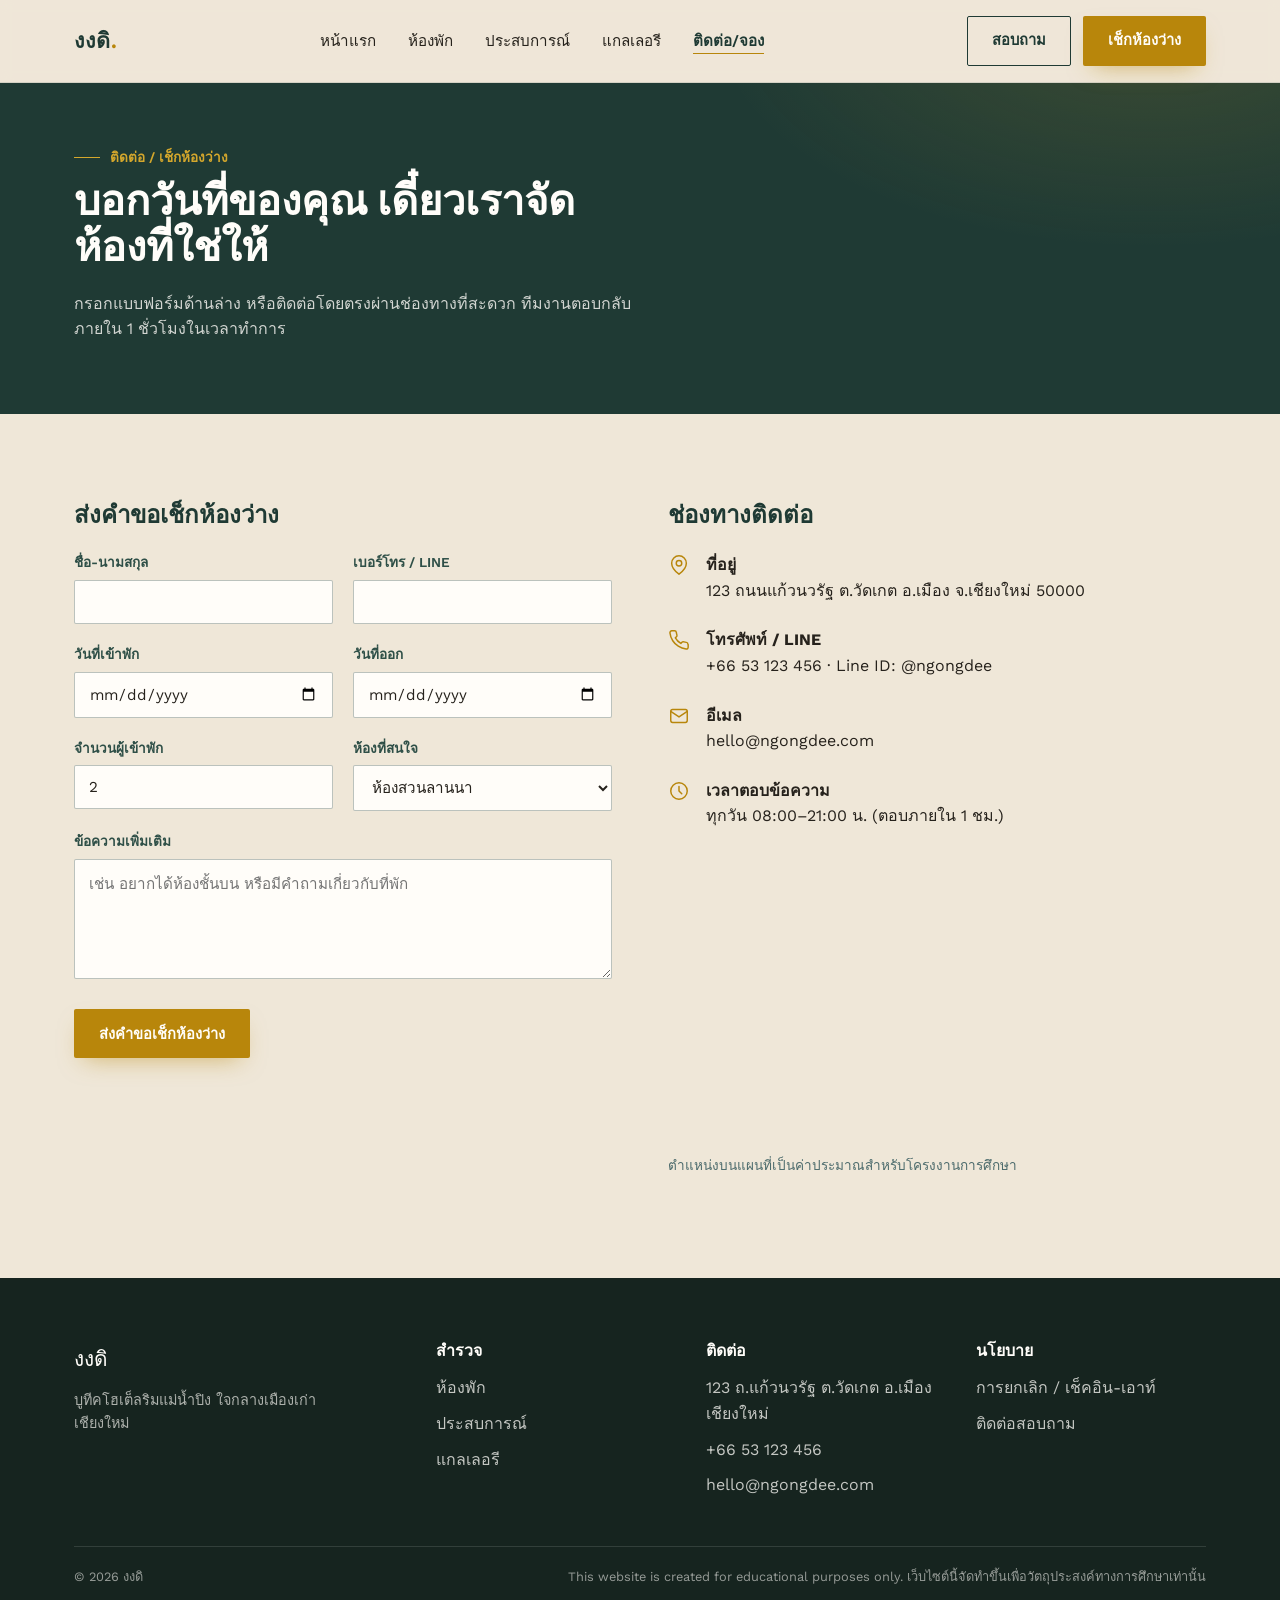
<file: contact.html>
<!DOCTYPE html>
<html lang="th">
<head>
<meta charset="UTF-8">
<meta name="viewport" content="width=device-width, initial-scale=1.0">
<title>ติดต่อ / เช็กห้องว่าง | งงดิ</title>
<meta name="description" content="ติดต่อสอบถามหรือส่งคำขอเช็กห้องว่างที่ งงดิ บูทีคโฮเต็ลริมแม่น้ำปิง เชียงใหม่">
<link rel="preconnect" href="https://fonts.googleapis.com">
<link rel="preconnect" href="https://fonts.gstatic.com" crossorigin>
<link href="https://fonts.googleapis.com/css2?family=Fraunces:ital,opsz,wght@0,9..144,300;0,9..144,500;0,9..144,600;1,9..144,500&family=Work+Sans:wght@400;500;600&display=swap" rel="stylesheet">
<link rel="stylesheet" href="style.css">
</head>
<body>

<header class="site-header">
  <nav class="nav">
    <a href="index.html" class="logo">งงดิ<span>.</span></a>
    <ul class="nav-links">
      <li><a href="index.html">หน้าแรก</a></li>
      <li><a href="rooms.html">ห้องพัก</a></li>
      <li><a href="experience.html">ประสบการณ์</a></li>
      <li><a href="gallery.html">แกลเลอรี</a></li>
      <li><a href="contact.html" class="active">ติดต่อ/จอง</a></li>
    </ul>
    <div class="nav-cta">
      <a href="contact.html" class="btn btn-outline">สอบถาม</a>
      <a href="contact.html" class="btn btn-primary">เช็กห้องว่าง</a>
    </div>
    <button class="menu-toggle" aria-label="เปิดเมนู"><span></span><span></span><span></span></button>
  </nav>
</header>

<section class="page-banner">
  <div class="wrap">
    <div class="eyebrow">ติดต่อ / เช็กห้องว่าง</div>
    <h1>บอกวันที่ของคุณ เดี๋ยวเราจัดห้องที่ใช่ให้</h1>
    <p>กรอกแบบฟอร์มด้านล่าง หรือติดต่อโดยตรงผ่านช่องทางที่สะดวก ทีมงานตอบกลับภายใน 1 ชั่วโมงในเวลาทำการ</p>
  </div>
</section>

<section>
  <div class="wrap">
    <div class="contact-grid">
      <div>
        <h2 style="font-size:1.5rem; margin-bottom:24px;">ส่งคำขอเช็กห้องว่าง</h2>
        <form id="booking-form">
          <div class="form-grid">
            <div>
              <label for="name">ชื่อ-นามสกุล</label>
              <input type="text" id="name" name="name" required>
            </div>
            <div>
              <label for="phone">เบอร์โทร / LINE</label>
              <input type="text" id="phone" name="phone" required>
            </div>
            <div>
              <label for="checkin">วันที่เข้าพัก</label>
              <input type="date" id="checkin" name="checkin" required>
            </div>
            <div>
              <label for="checkout">วันที่ออก</label>
              <input type="date" id="checkout" name="checkout" required>
            </div>
            <div>
              <label for="guests">จำนวนผู้เข้าพัก</label>
              <input type="number" id="guests" name="guests" min="1" value="2" required>
            </div>
            <div>
              <label for="room">ห้องที่สนใจ</label>
              <select id="room" name="room">
                <option>ห้องสวนลานนา</option>
                <option>ห้องริเวอร์วิว</option>
                <option>ริเวอร์ไซด์สวีท</option>
                <option>แพ็กเกจ Work &amp; Stay</option>
                <option>ยังไม่แน่ใจ / ให้ช่วยแนะนำ</option>
              </select>
            </div>
            <div class="full">
              <label for="message">ข้อความเพิ่มเติม</label>
              <textarea id="message" name="message" placeholder="เช่น อยากได้ห้องชั้นบน หรือมีคำถามเกี่ยวกับที่พัก"></textarea>
            </div>
          </div>
          <div style="margin-top:22px;">
            <button type="submit" class="btn btn-primary">ส่งคำขอเช็กห้องว่าง</button>
            <p id="form-success" style="display:none; margin-top:14px; color:var(--pine-light); font-weight:600;">
              ได้รับคำขอของคุณแล้ว ทีมงานจะติดต่อกลับภายใน 1 ชั่วโมง (แบบฟอร์มนี้เป็นแบบจำลองสำหรับการเรียนการสอน ยังไม่เชื่อมต่อระบบจองจริง)
            </p>
          </div>
        </form>
      </div>

      <div>
        <h2 style="font-size:1.5rem; margin-bottom:24px;">ช่องทางติดต่อ</h2>

        <div class="info-item">
          <svg viewBox="0 0 24 24" fill="none" stroke-width="1.6" stroke-linecap="round" stroke-linejoin="round"><path d="M20 10c0 6-8 12-8 12s-8-6-8-12a8 8 0 1 1 16 0z"/><circle cx="12" cy="10" r="3"/></svg>
          <div>
            <strong>ที่อยู่</strong><br>
            123 ถนนแก้วนวรัฐ ต.วัดเกต อ.เมือง จ.เชียงใหม่ 50000
          </div>
        </div>
        <div class="info-item">
          <svg viewBox="0 0 24 24" fill="none" stroke-width="1.6" stroke-linecap="round" stroke-linejoin="round"><path d="M22 16.9v3a2 2 0 0 1-2.2 2 19.8 19.8 0 0 1-8.6-3.1 19.5 19.5 0 0 1-6-6A19.8 19.8 0 0 1 2.1 4.2 2 2 0 0 1 4.1 2h3a2 2 0 0 1 2 1.7c.1.9.3 1.8.6 2.7a2 2 0 0 1-.5 2.1L8 9.7a16 16 0 0 0 6 6l1.2-1.2a2 2 0 0 1 2.1-.5c.9.3 1.8.5 2.7.6a2 2 0 0 1 1.7 2z"/></svg>
          <div>
            <strong>โทรศัพท์ / LINE</strong><br>
            +66 53 123 456 · Line ID: @ngongdee
          </div>
        </div>
        <div class="info-item">
          <svg viewBox="0 0 24 24" fill="none" stroke-width="1.6" stroke-linecap="round" stroke-linejoin="round"><rect x="3" y="5" width="18" height="14" rx="2"/><path d="M3 7l9 6 9-6"/></svg>
          <div>
            <strong>อีเมล</strong><br>
            hello@ngongdee.com
          </div>
        </div>
        <div class="info-item">
          <svg viewBox="0 0 24 24" fill="none" stroke-width="1.6" stroke-linecap="round" stroke-linejoin="round"><circle cx="12" cy="12" r="9"/><path d="M12 7v5l3 3"/></svg>
          <div>
            <strong>เวลาตอบข้อความ</strong><br>
            ทุกวัน 08:00–21:00 น. (ตอบภายใน 1 ชม.)
          </div>
        </div>

        <iframe class="map-frame" loading="lazy" src="https://maps.google.com/maps?q=Chiang%20Mai%20Old%20City&z=14&output=embed" title="แผนที่ งงดิ"></iframe>
        <p class="form-note">ตำแหน่งบนแผนที่เป็นค่าประมาณสำหรับโครงงานการศึกษา</p>
      </div>
    </div>
  </div>
</section>

<footer>
  <div class="wrap">
    <div class="footer-grid">
      <div>
        <div class="footer-logo">งงดิ</div>
        <p style="max-width:32ch; color:rgba(255,253,249,.65); font-size:.9rem;">บูทีคโฮเต็ลริมแม่น้ำปิง ใจกลางเมืองเก่าเชียงใหม่</p>
      </div>
      <div>
        <h4>สำรวจ</h4>
        <ul>
          <li><a href="rooms.html">ห้องพัก</a></li>
          <li><a href="experience.html">ประสบการณ์</a></li>
          <li><a href="gallery.html">แกลเลอรี</a></li>
        </ul>
      </div>
      <div>
        <h4>ติดต่อ</h4>
        <ul>
          <li>123 ถ.แก้วนวรัฐ ต.วัดเกต อ.เมือง เชียงใหม่</li>
          <li>+66 53 123 456</li>
          <li>hello@ngongdee.com</li>
        </ul>
      </div>
      <div>
        <h4>นโยบาย</h4>
        <ul>
          <li><a href="experience.html#policy">การยกเลิก / เช็คอิน-เอาท์</a></li>
          <li><a href="contact.html">ติดต่อสอบถาม</a></li>
        </ul>
      </div>
    </div>
    <div class="footer-bottom">
      <span>© 2026 งงดิ</span>
      <span>This website is created for educational purposes only. เว็บไซต์นี้จัดทำขึ้นเพื่อวัตถุประสงค์ทางการศึกษาเท่านั้น</span>
    </div>
  </div>
</footer>

<script src="script.js"></script>
</body>
</html>
</file>
<file: style.css>
/* ===== Nara Riverside — shared styles ===== */

:root{
  --parchment: #EFE7D8;
  --parchment-dark: #E3D7C0;
  --ink: #26221C;
  --pine: #1F3A34;
  --pine-light: #2E4F47;
  --pine-lighter: #3D6259;
  --gold: #B8860B;
  --gold-soft: #D4A72C;
  --teal: #4C6B6C;
  --white: #FFFDF9;
  --max-w: 1180px;
}

*,*::before,*::after{ box-sizing:border-box; }

html{ scroll-behavior:smooth; }

body{
  margin:0;
  background:var(--parchment);
  color:var(--ink);
  font-family:"Work Sans", sans-serif;
  font-size:16px;
  line-height:1.6;
  -webkit-font-smoothing:antialiased;
}

h1,h2,h3,h4{
  font-family:"Fraunces", serif;
  font-weight:600;
  line-height:1.1;
  margin:0 0 .5em;
  color:var(--pine);
}

p{ margin:0 0 1em; max-width:62ch; }

a{ color:inherit; text-decoration:none; }

img{ max-width:100%; display:block; }

.wrap{
  max-width:var(--max-w);
  margin:0 auto;
  padding:0 24px;
}

/* ---------- Header / Nav ---------- */
.site-header{
  position:sticky; top:0; z-index:50;
  background:rgba(239,231,216,.92);
  backdrop-filter:blur(6px);
  border-bottom:1px solid rgba(31,58,52,.12);
}
.nav{
  display:flex; align-items:center; justify-content:space-between;
  padding:16px 24px;
  max-width:var(--max-w);
  margin:0 auto;
}
.logo{
  font-family:"Fraunces", serif;
  font-size:1.35rem;
  font-weight:600;
  color:var(--pine);
  letter-spacing:.2px;
}
.logo span{ color:var(--gold); }
.nav-links{
  display:flex; gap:32px; align-items:center;
  list-style:none; margin:0; padding:0;
}
.nav-links a{
  font-size:.95rem;
  color:var(--ink);
  position:relative;
  padding-bottom:4px;
}
.nav-links a::after{
  content:"";
  position:absolute; left:0; bottom:0;
  width:0; height:1px;
  background:var(--gold);
  transition:width .25s ease;
}
.nav-links a:hover::after, .nav-links a.active::after{ width:100%; }
.nav-links a.active{ color:var(--pine); font-weight:600; }

.btn{
  display:inline-flex; align-items:center; gap:8px;
  padding:12px 24px;
  border-radius:2px;
  font-size:.92rem;
  font-weight:600;
  border:1px solid transparent;
  cursor:pointer;
}
.btn-primary{
  background:var(--gold); color:var(--white);
  box-shadow:0 10px 24px -10px rgba(184,134,11,.55);
  transition:background .2s ease, transform .2s ease;
}
.btn-primary:hover{ background:var(--gold-soft); transform:translateY(-1px); }
.btn-outline{
  background:transparent; border:1px solid var(--pine);
  color:var(--pine);
}
.btn-outline:hover{ background:var(--pine); color:var(--white); }
.btn-outline-light{
  background:transparent; border:1px solid rgba(255,253,249,.5);
  color:var(--white);
}
.btn-outline-light:hover{ border-color:var(--white); background:rgba(255,253,249,.08); }

.nav-cta{ display:flex; gap:12px; align-items:center; }

.menu-toggle{
  display:none;
  background:none; border:none; cursor:pointer;
  flex-direction:column; gap:5px; padding:6px;
}
.menu-toggle span{ width:24px; height:2px; background:var(--pine); display:block; }

/* ---------- Hero ---------- */
.hero{
  background:
    radial-gradient(900px 480px at 12% -15%, rgba(212,167,44,.16), transparent 60%),
    radial-gradient(1100px 700px at 100% 110%, var(--pine-lighter), var(--pine) 60%);
  color:var(--white);
}
.hero-inner{
  max-width:var(--max-w);
  margin:0 auto;
  padding:72px 24px;
  display:grid;
  grid-template-columns:1.1fr .9fr;
  gap:56px;
  align-items:center;
}
.hero-eyebrow{
  color:var(--gold-soft);
  font-size:.85rem;
  letter-spacing:.4px;
  margin-bottom:16px;
  display:flex; align-items:center; gap:10px;
}
.hero-eyebrow::before{
  content:"";
  width:26px; height:1px;
  background:var(--gold-soft);
  display:inline-block;
}
.hero h1{
  color:var(--white);
  font-size:clamp(2.1rem, 4.4vw, 3.4rem);
  font-weight:500;
  max-width:14ch;
}
.hero h1 em{ font-style:italic; color:var(--gold-soft); }
.hero p{
  color:rgba(255,253,249,.82);
  font-size:1.05rem;
  max-width:46ch;
}
.hero-ctas{ display:flex; gap:14px; margin-top:24px; flex-wrap:wrap; }
.hero-media{
  border-radius:6px;
  overflow:hidden;
  aspect-ratio:4/5;
  position:relative;
  box-shadow:0 40px 70px -30px rgba(0,0,0,.55);
}
.hero-media img{ width:100%; height:100%; object-fit:cover; }
.hero-media::after{
  content:"";
  position:absolute; inset:0;
  box-shadow:inset 0 0 0 1px rgba(212,167,44,.35);
  border-radius:6px;
}
@keyframes riseIn{
  from{ opacity:0; transform:translateY(14px); }
  to{ opacity:1; transform:translateY(0); }
}
.hero-eyebrow, .hero h1, .hero p, .hero-ctas{
  animation:riseIn .7s ease both;
}
.hero h1{ animation-delay:.08s; }
.hero p{ animation-delay:.16s; }
.hero-ctas{ animation-delay:.24s; }

/* ---------- Sections ---------- */
section{ padding:88px 0; }
.section-alt{ background:var(--parchment-dark); }
.section-dark{
  background:
    radial-gradient(900px 500px at 88% -10%, rgba(212,167,44,.14), transparent 55%),
    var(--pine);
  color:var(--white);
}
.section-dark h2, .section-dark h3{ color:var(--white); }
.section-dark p{ color:rgba(255,253,249,.8); }

.eyebrow{
  font-size:.85rem;
  color:var(--teal);
  margin-bottom:10px;
  font-weight:600;
  display:flex; align-items:center; gap:10px;
}
.eyebrow::before{
  content:"";
  width:26px; height:1px;
  background:var(--teal);
  display:inline-block;
}
.page-banner .eyebrow::before,
.section-dark .eyebrow::before{ background:var(--gold-soft); }
.section-head{ max-width:640px; margin-bottom:48px; }
.section-head h2{ font-size:clamp(1.7rem,3vw,2.3rem); }

/* ---------- Alternating feature rows (lookbook layout) ---------- */
.feature-row{
  display:grid;
  grid-template-columns:1fr 1fr;
  gap:56px;
  align-items:center;
  padding:56px 0;
  border-bottom:1px solid rgba(31,58,52,.12);
}
.feature-row:last-child{ border-bottom:none; }
.feature-row.reverse .feature-media{ order:2; }
.feature-media{ overflow:hidden; border-radius:6px; box-shadow:0 24px 48px -28px rgba(31,58,52,.35); }
.feature-media img{
  border-radius:6px; aspect-ratio:5/4; object-fit:cover;
  transition:transform .6s cubic-bezier(.2,.7,.3,1);
}
.feature-media:hover img{ transform:scale(1.045); }
.feature-copy .tag-list{
  display:flex; flex-wrap:wrap; gap:10px;
  margin:18px 0 22px;
  padding:0; list-style:none;
}
.feature-copy .tag-list li{
  font-size:.82rem;
  color:var(--pine-light);
  border:1px solid rgba(31,58,52,.22);
  border-radius:20px;
  padding:5px 14px;
}
.price{
  font-family:"Fraunces", serif;
  font-size:1.5rem;
  color:var(--gold);
  margin-bottom:6px;
}
.price small{ font-family:"Work Sans",sans-serif; font-size:.85rem; color:var(--teal); }

/* ---------- Icon list (amenities/trust) ---------- */
.icon-grid{
  display:grid;
  grid-template-columns:repeat(4,1fr);
  gap:32px;
}
.icon-item{ }
.icon-item svg{ width:28px; height:28px; stroke:var(--gold); margin-bottom:14px; }
.icon-item h4{ font-size:1.05rem; margin-bottom:6px; }
.icon-item p{ font-size:.92rem; }

/* ---------- Testimonial / quote ---------- */
.quote-block{
  max-width:720px;
  border-left:2px solid var(--gold);
  padding-left:28px;
}
.quote-block p{
  font-family:"Fraunces", serif;
  font-style:italic;
  font-size:1.35rem;
  color:var(--white);
  max-width:none;
}
.quote-block cite{ font-size:.9rem; color:var(--gold-soft); font-style:normal; }

/* ---------- CTA banner ---------- */
.cta-banner{
  text-align:center;
}
.cta-banner h2{ max-width:16ch; margin:0 auto 12px; }
.cta-banner p{ margin:0 auto 28px; }
.cta-banner .hero-ctas{ justify-content:center; }

/* ---------- Footer ---------- */
footer{ background:#16241F; color:rgba(255,253,249,.75); padding:64px 0 0; }
.footer-grid{
  display:grid;
  grid-template-columns:1.4fr 1fr 1fr 1fr;
  gap:40px;
  padding-bottom:48px;
  border-bottom:1px solid rgba(255,253,249,.12);
}
.footer-grid h4{ color:var(--white); font-size:1rem; margin-bottom:16px; font-family:"Work Sans"; font-weight:600; }
.footer-grid ul{ list-style:none; padding:0; margin:0; display:flex; flex-direction:column; gap:10px; }
.footer-grid a:hover{ color:var(--gold-soft); }
.footer-logo{ font-family:"Fraunces",serif; color:var(--white); font-size:1.3rem; margin-bottom:14px; }
.footer-bottom{
  padding:20px 0 28px;
  font-size:.8rem;
  color:rgba(255,253,249,.55);
  display:flex; justify-content:space-between; flex-wrap:wrap; gap:8px;
}

/* ---------- Page banner (interior pages) ---------- */
.page-banner{
  background:
    radial-gradient(800px 420px at 90% -20%, rgba(212,167,44,.16), transparent 55%),
    var(--pine);
  color:var(--white);
  padding:64px 0 56px;
}
.page-banner .eyebrow{ color:var(--gold-soft); }
.page-banner h1{ color:var(--white); font-size:clamp(1.8rem,3.6vw,2.6rem); max-width:20ch; }
.page-banner p{ color:rgba(255,253,249,.8); max-width:56ch; }

/* ---------- Gallery ---------- */
.gallery-grid{
  display:grid;
  grid-template-columns:repeat(4,1fr);
  grid-auto-rows:160px;
  gap:14px;
}
.gallery-grid figure{
  margin:0; overflow:hidden; border-radius:6px; position:relative;
  box-shadow:0 20px 40px -26px rgba(31,58,52,.4);
}
.gallery-grid img{
  width:100%; height:100%; object-fit:cover;
  transition:transform .6s cubic-bezier(.2,.7,.3,1);
}
.gallery-grid figure:hover img{ transform:scale(1.06); }
.gallery-grid figcaption{
  position:absolute; left:0; right:0; bottom:0;
  padding:10px 12px;
  font-size:.78rem;
  color:var(--white);
  background:linear-gradient(to top, rgba(0,0,0,.55), transparent);
}
.g-tall{ grid-row:span 2; }
.g-wide{ grid-column:span 2; }

/* ---------- Forms ---------- */
.form-grid{ display:grid; grid-template-columns:1fr 1fr; gap:20px; }
.form-grid .full{ grid-column:1/-1; }
label{ display:block; font-size:.85rem; margin-bottom:6px; color:var(--pine-light); font-weight:600; }
input,textarea,select{
  width:100%;
  padding:12px 14px;
  border:1px solid rgba(31,58,52,.3);
  border-radius:2px;
  background:var(--white);
  font-family:inherit;
  font-size:.95rem;
  color:var(--ink);
}
textarea{ min-height:120px; resize:vertical; }
input:focus,textarea:focus,select:focus{ outline:2px solid var(--gold); outline-offset:1px; }

.contact-grid{ display:grid; grid-template-columns:1fr 1fr; gap:56px; }
.info-item{ display:flex; gap:16px; margin-bottom:24px; }
.info-item svg{ width:22px; height:22px; stroke:var(--gold); flex-shrink:0; margin-top:2px; }
.map-frame{ border:0; width:100%; height:260px; border-radius:4px; margin-top:24px; filter:grayscale(.15); }

.form-note{ font-size:.85rem; color:var(--teal); margin-top:10px; }

/* ---------- Responsive ---------- */
@media (max-width: 860px){
  .menu-toggle{ display:flex; }
  .nav-links{
    position:fixed; inset:64px 0 0 0;
    background:var(--parchment);
    flex-direction:column;
    padding:32px 24px;
    gap:22px;
    transform:translateY(-110%);
    transition:transform .3s ease;
  }
  .nav-links.open{ transform:translateY(0); }
  .nav-cta .btn-outline{ display:none; }
  .hero-inner{ grid-template-columns:1fr; padding:48px 24px; }
  .hero-media{ order:-1; aspect-ratio:16/10; }
  .feature-row, .feature-row.reverse{ grid-template-columns:1fr; }
  .feature-row.reverse .feature-media{ order:0; }
  .icon-grid{ grid-template-columns:1fr 1fr; }
  .footer-grid{ grid-template-columns:1fr 1fr; }
  .gallery-grid{ grid-template-columns:repeat(2,1fr); }
  .g-wide{ grid-column:span 2; }
  .contact-grid{ grid-template-columns:1fr; }
  .form-grid{ grid-template-columns:1fr; }
  section{ padding:56px 0; }
}
</file>
